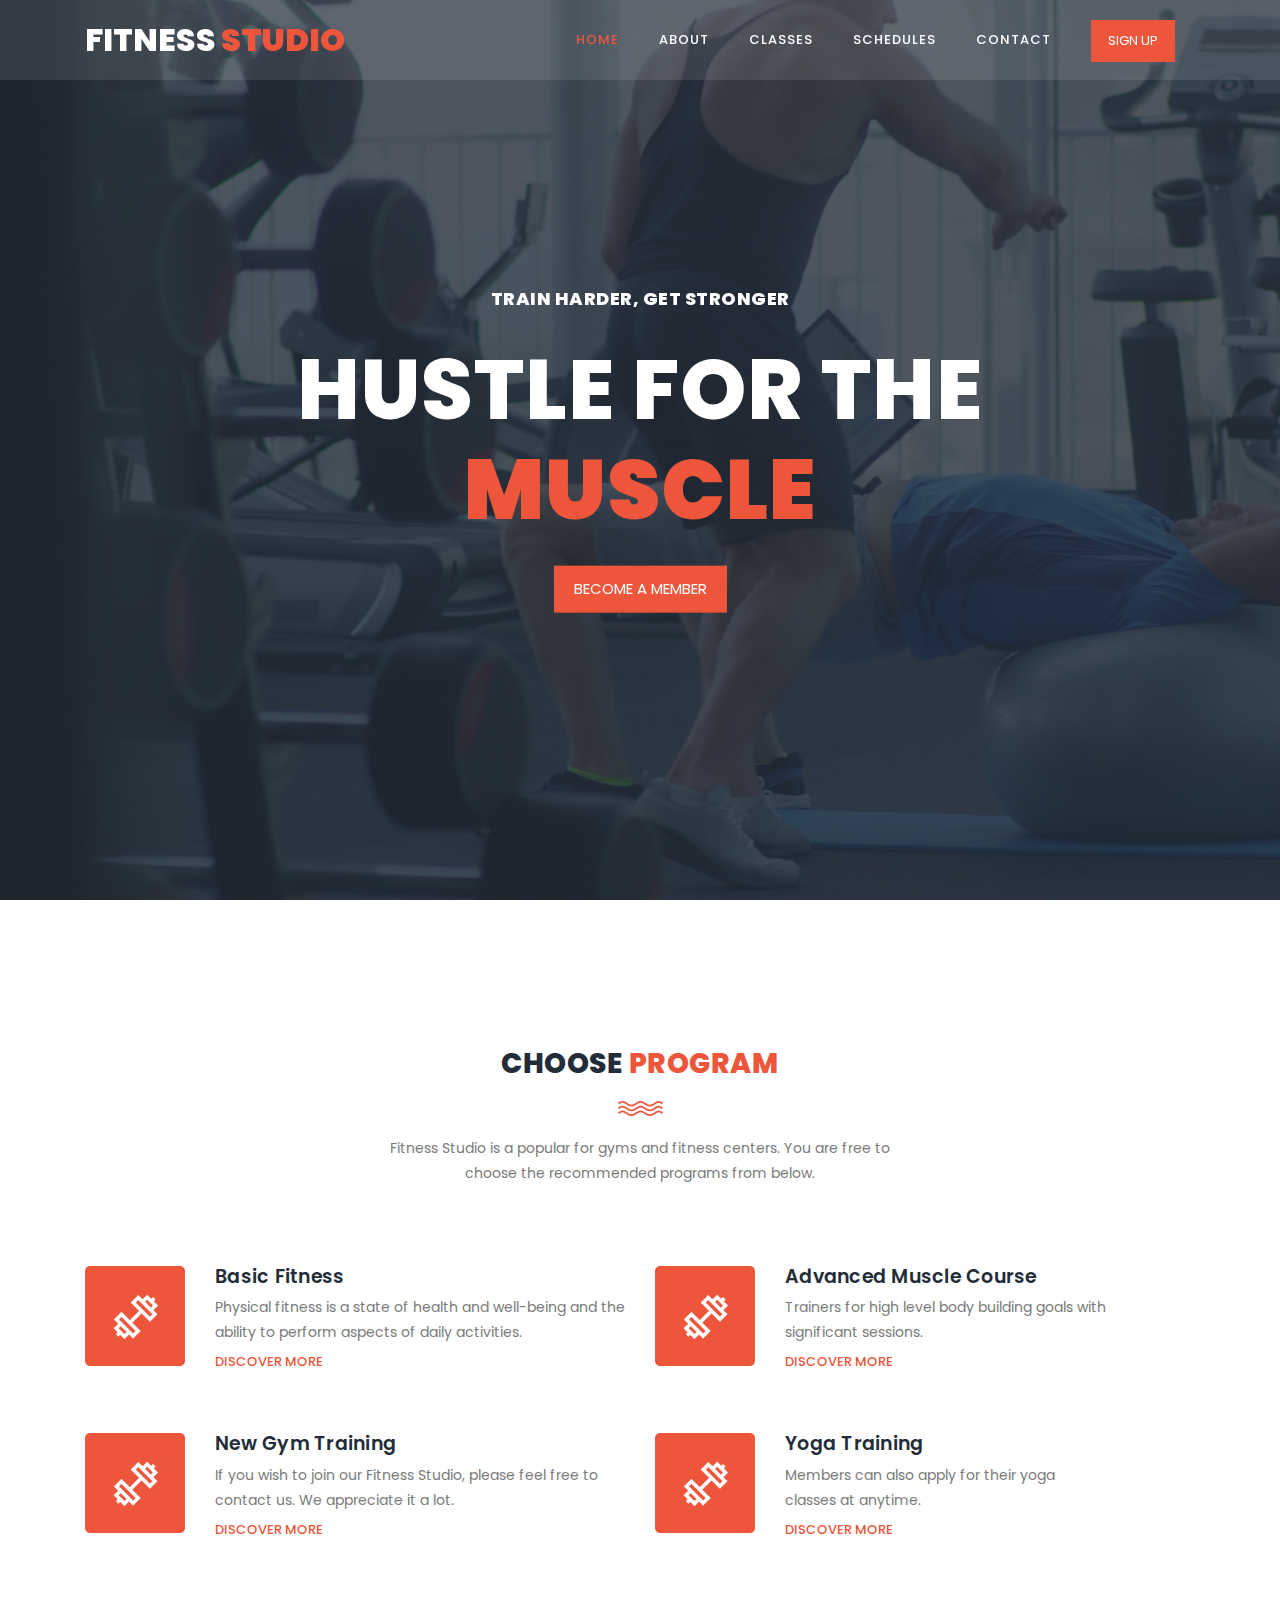
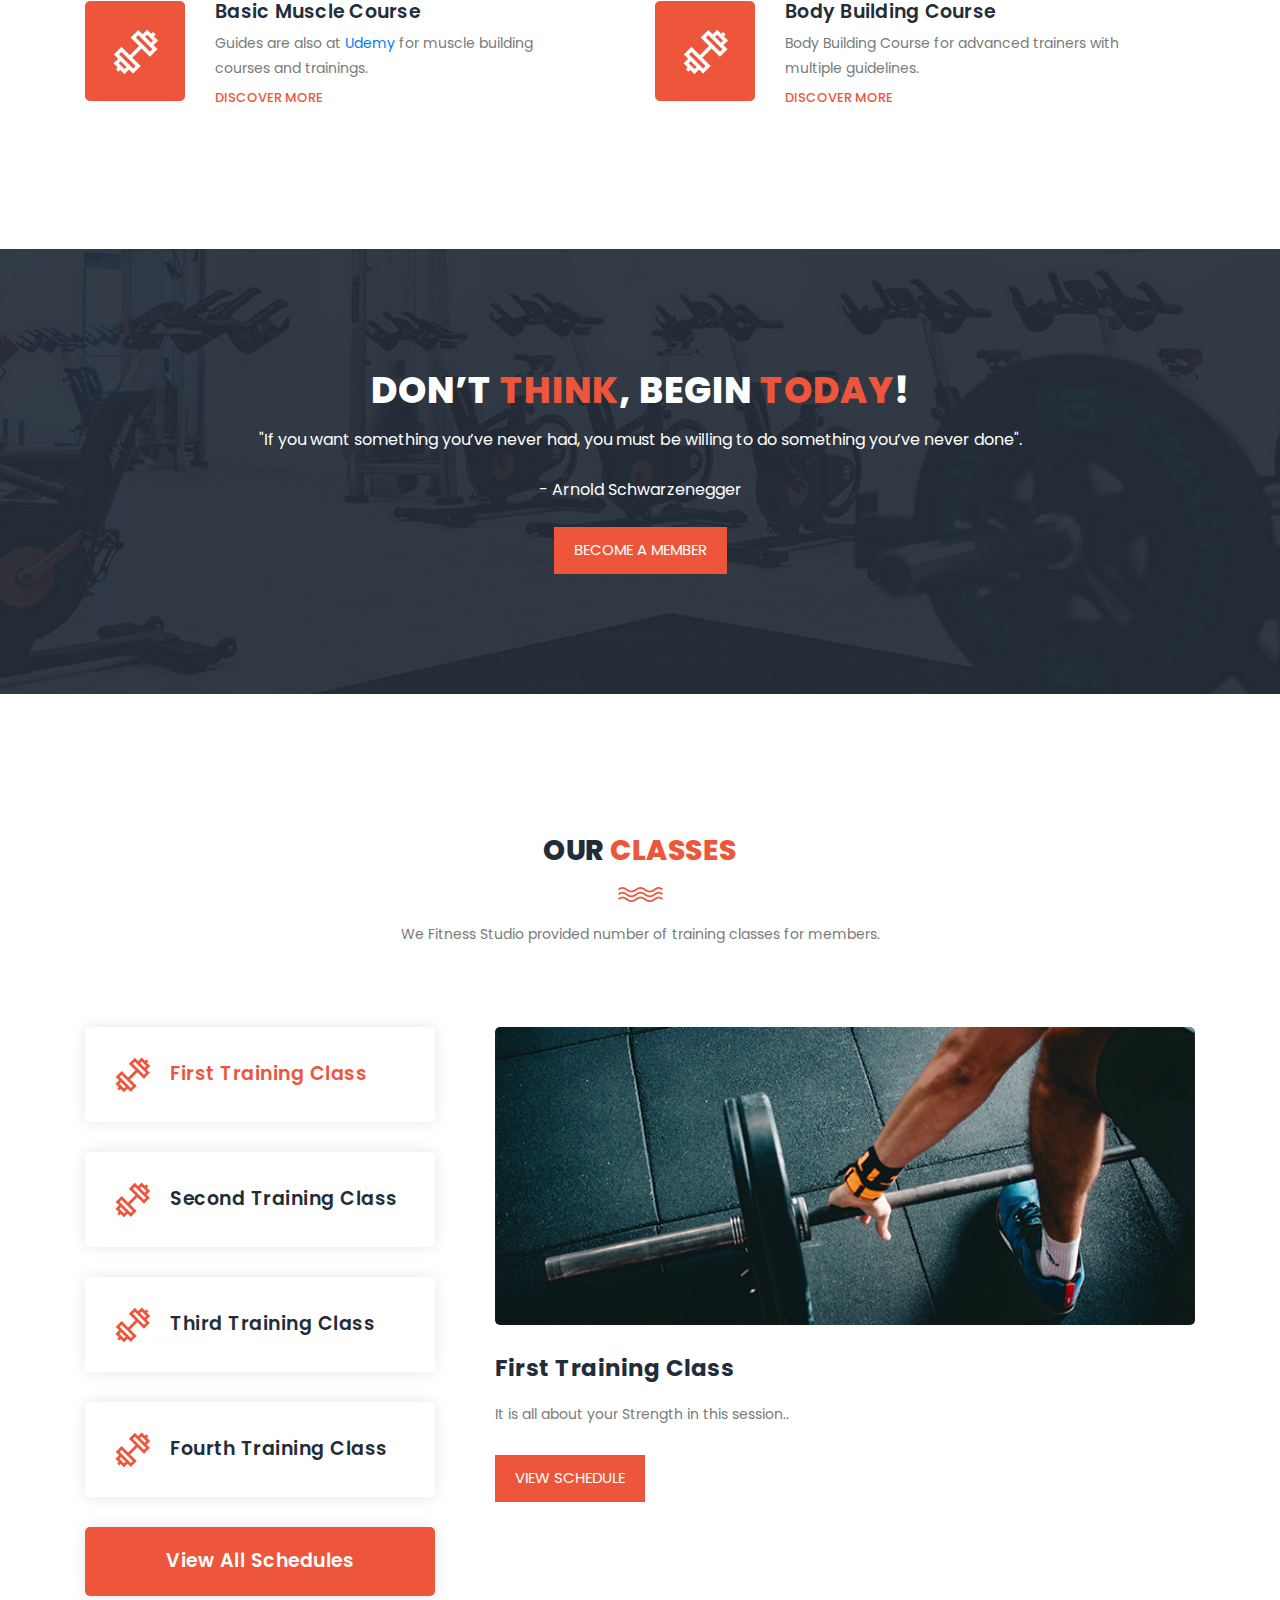
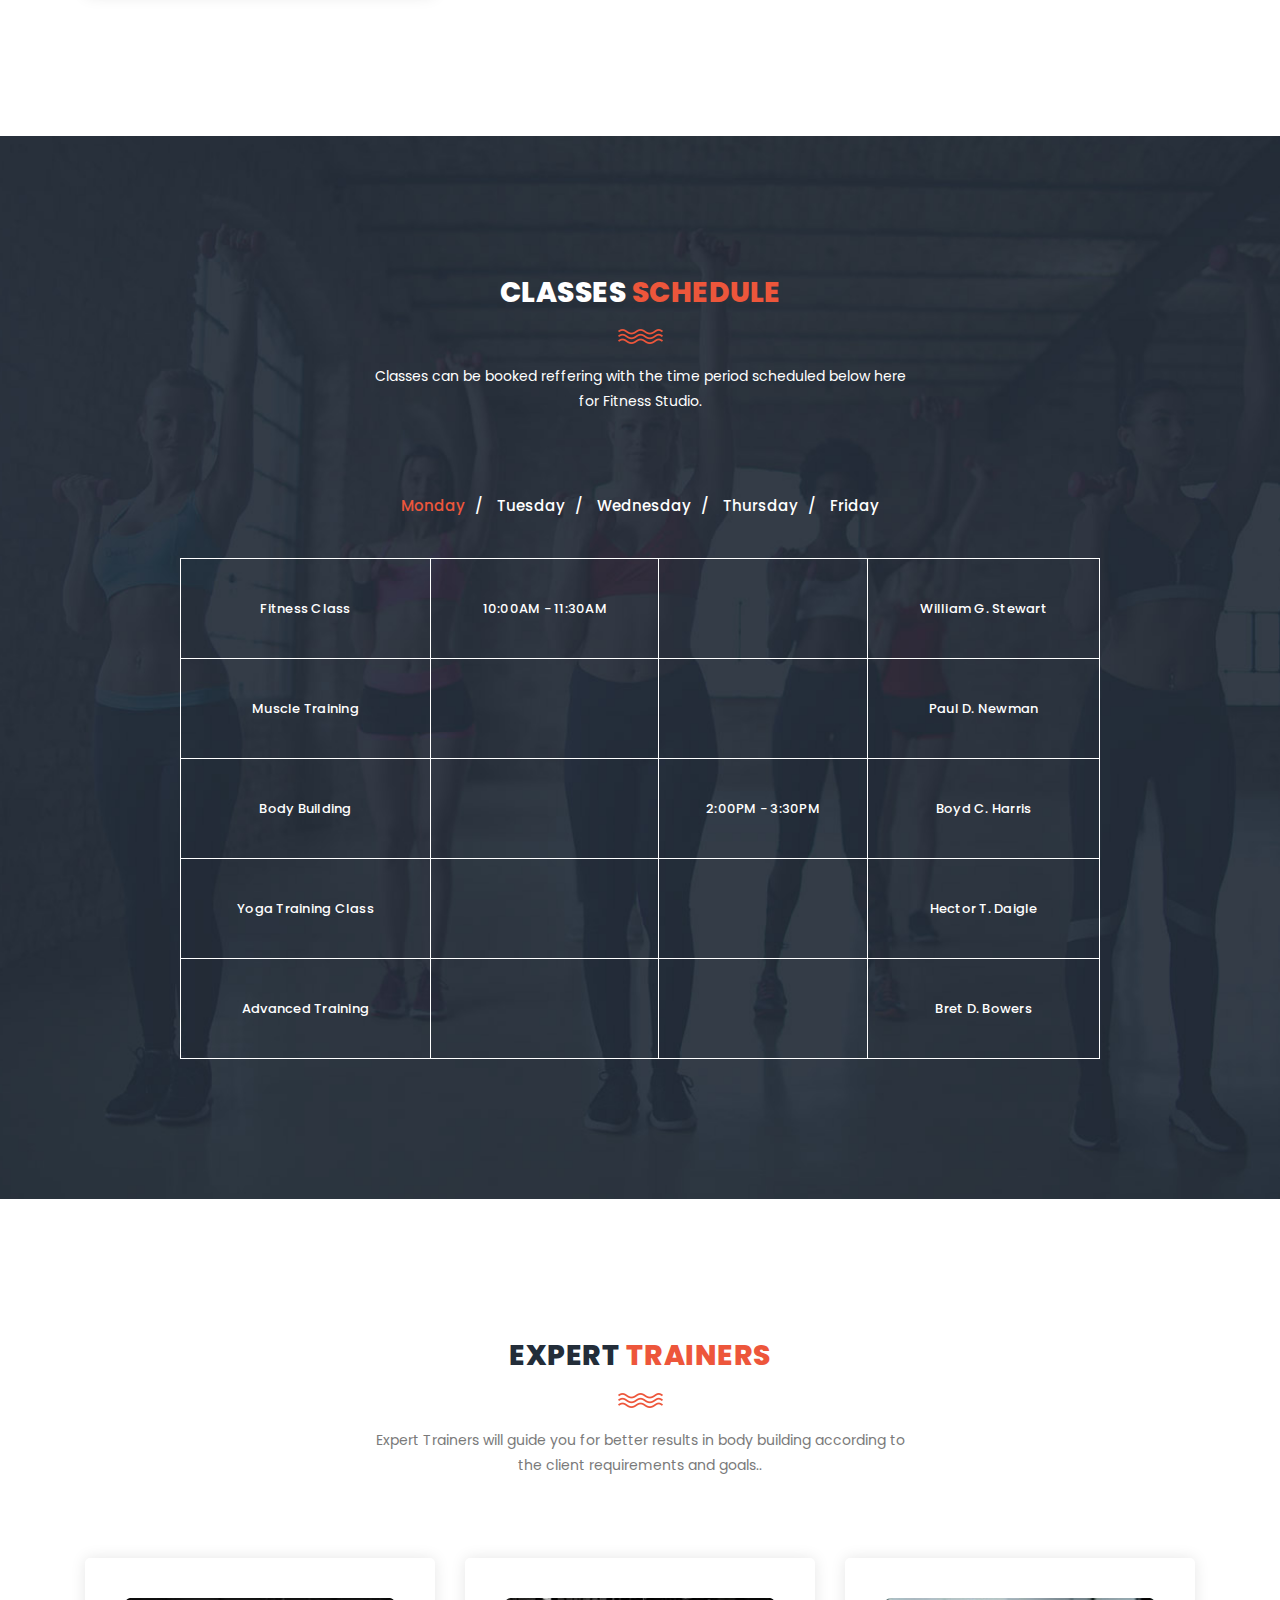
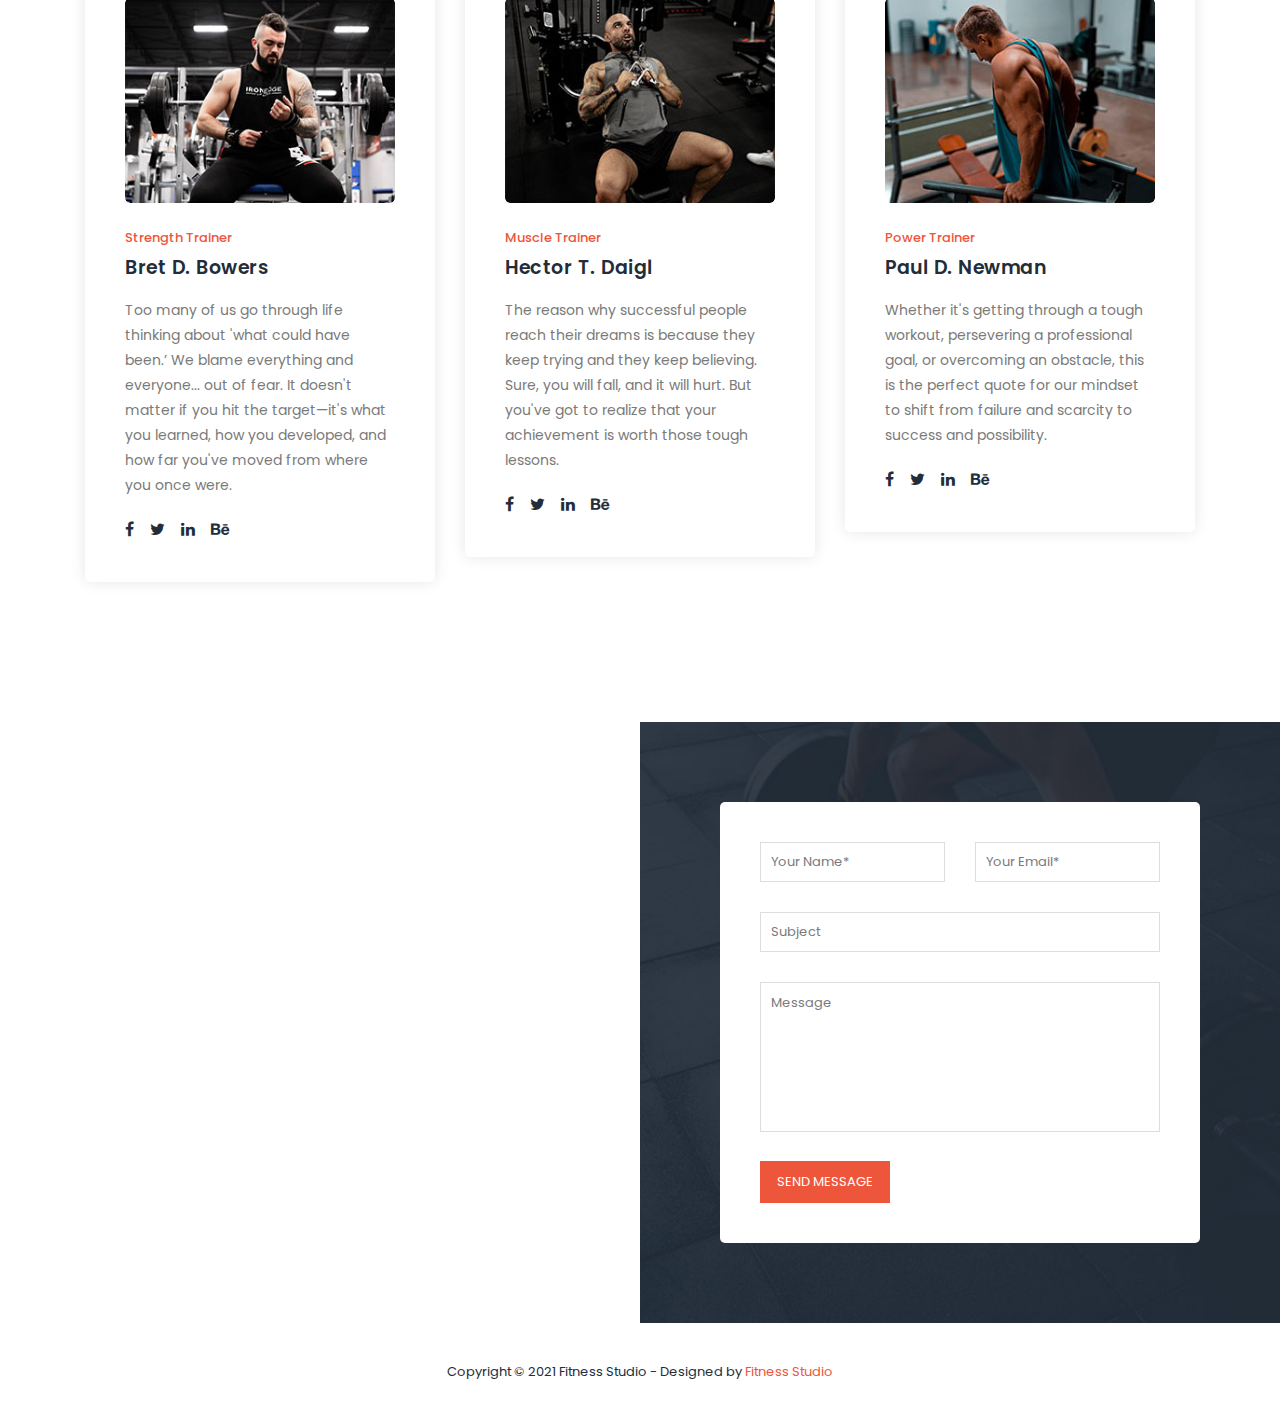
<file: index.html>
<!DOCTYPE html>
<html lang="en">

  <head>

    <meta charset="utf-8">
    <meta name="viewport" content="width=device-width, initial-scale=1, shrink-to-fit=no">
    <meta name="robots" content="noindex" , "nofollow">  
    <meta name="description" content="NFSofficial We are always Strong in both Mental and Physical aspects.">
    <meta name="author" content="Nishanth-5.github.io">
    <meta name="keywords" content="NFSofficial 2.0, NFSofficial2.0, nfsofficial 2.0 , nfsofficial2.0, nfs 2.0, nfs2.0, NFS 2.0, NFS2.0, nfs official 2.0 , NFS Official 2.0, fitness studio 2.0, nishanth fitness studio 2.0, Nishanth Fitness Studio 2.0, nishanth fitness studio official 2.0, Nishanth Fitness Studio Official 2.0">  
    <link href="https://fonts.googleapis.com/css?family=Poppins:100,100i,200,200i,300,300i,400,400i,500,500i,600,600i,700,700i,800,800i,900,900i&display=swap" rel="stylesheet">
	  <meta http-equiv="X-UA-Compitable" content="ie=edge">
    <meta name="google-site-verification" content="W-wM9DmMy9MPNuKCf86jll64wjxFos9QVP57AvvFRnQ"/>

    <title>NFSofficial 2.0</title>
     
	
	<!-- Global site tag (gtag.js) - Google Analytics -->
<script async src="https://www.googletagmanager.com/gtag/js?id=G-KMFQ96FBPZ"></script>
<script>
  window.dataLayer = window.dataLayer || [];
  function gtag(){dataLayer.push(arguments);}
  gtag('js', new Date());

  gtag('config', 'G-KMFQ96FBPZ');
</script>
	
<!--

TemplateMo 548 Training Studio

https://templatemo.com/tm-548-training-studio

-->
    <!-- Additional CSS Files -->
    <link rel="stylesheet" type="text/css" href="assets/css/bootstrap.min.css">

    <link rel="stylesheet" type="text/css" href="assets/css/font-awesome.css">

    <link rel="stylesheet" href="assets/css/templatemo-training-studio.css">

    </head>
    
    <body>
    
    <!-- ***** Preloader Start ***** -->
    <div id="js-preloader" class="js-preloader">
      <div class="preloader-inner">
        <span class="dot"></span>
        <div class="dots">
          <span></span>
          <span></span>
          <span></span>
        </div>
      </div>
    </div>
    <!-- ***** Preloader End ***** -->
    
    
    <!-- ***** Header Area Start ***** -->
    <header class="header-area header-sticky">
        <div class="container">
            <div class="row">
                <div class="col-12">
                    <nav class="main-nav">
                        <!-- ***** Logo Start ***** -->
                        <a href="index.html" class="logo">Fitness<em> Studio</em></a>
                        <!-- ***** Logo End ***** -->
                        <!-- ***** Menu Start ***** -->
                        <ul class="nav">
                            <li class="scroll-to-section"><a href="#top" class="active">Home</a></li>
                            <li class="scroll-to-section"><a href="#features">About</a></li>
                            <li class="scroll-to-section"><a href="#our-classes">Classes</a></li>
                            <li class="scroll-to-section"><a href="#schedule">Schedules</a></li>
                            <li class="scroll-to-section"><a href="#contact-us">Contact</a></li> 
                            <li class="main-button"><a href="#">Sign Up</a></li>
                        </ul>        
                        <a class='menu-trigger'>
                            <span>Menu</span>
                        </a>
                        <!-- ***** Menu End ***** -->
                    </nav>
                </div>
            </div>
        </div>
    </header>
    <!-- ***** Header Area End ***** -->

    <!-- ***** Main Banner Area Start ***** -->
    <div class="main-banner" id="top">
        <video autoplay muted loop id="bg-video">
            <source src="assets/images/gym-video.mp4" type="video/mp4" />
        </video>

        <div class="video-overlay header-text">
            <div class="caption">
                <h6>train harder, get stronger</h6>
                <h2>hustle for the <em>muscle</em></h2>
                <div class="main-button scroll-to-section">
                    <a href="#features">Become a member</a>
                </div>
            </div>
        </div>
    </div>
    <!-- ***** Main Banner Area End ***** -->

    <!-- ***** Features Item Start ***** -->
    <section class="section" id="features">
        <div class="container">
            <div class="row">
                <div class="col-lg-6 offset-lg-3">
                    <div class="section-heading">
                        <h2>Choose <em>Program</em></h2>
                        <img src="assets/images/line-dec.png" alt="waves">
                        <p>Fitness Studio is a popular for gyms and fitness centers. You are free to choose the recommended programs from below.</p>
                    </div>
                </div>
                <div class="col-lg-6">
                    <ul class="features-items">
                        <li class="feature-item">
                            <div class="left-icon">
                                <img src="assets/images/features-first-icon.png" alt="First One">
                            </div>
                            <div class="right-content">
                                <h4>Basic Fitness</h4>
                                <p>Physical fitness is a state of health and well-being and the ability to perform aspects of daily activities.</p>
                                <a href="#" class="text-button">Discover More</a>
                            </div>
                        </li>
                        <li class="feature-item">
                            <div class="left-icon">
                                <img src="assets/images/features-first-icon.png" alt="second one">
                            </div>
                            <div class="right-content">
                                <h4>New Gym Training</h4>
                                <p>If you wish to join our Fitness Studio, please feel free to contact us. We appreciate it a lot.</p>
                                <a href="#" class="text-button">Discover More</a>
                            </div>
                        </li>
                        <li class="feature-item">
                            <div class="left-icon">
                                <img src="assets/images/features-first-icon.png" alt="third gym training">
                            </div>
                            <div class="right-content">
                                <h4>Basic Muscle Course</h4>
                                <p>Guides are also at <a rel="nofollow" href="https://www.udemy.com/" target="_blank">Udemy</a> for muscle building courses and trainings.</p>
                                <a href="#" class="text-button">Discover More</a>
                            </div>
                        </li>
                    </ul>
                </div>
                <div class="col-lg-6">
                    <ul class="features-items">
                        <li class="feature-item">
                            <div class="left-icon">
                                <img src="assets/images/features-first-icon.png" alt="fourth muscle">
                            </div>
                            <div class="right-content">
                                <h4>Advanced Muscle Course</h4>
                                <p>Trainers for high level body building goals with significant sessions.</p>
                                <a href="#" class="text-button">Discover More</a>
                            </div>
                        </li>
                        <li class="feature-item">
                            <div class="left-icon">
                                <img src="assets/images/features-first-icon.png" alt="training fifth">
                            </div>
                            <div class="right-content">
                                <h4>Yoga Training</h4>
                                <p>Members can also apply for their yoga classes at anytime.</p>
                                <a href="#" class="text-button">Discover More</a>
                            </div>
                        </li>
                        <li class="feature-item">
                            <div class="left-icon">
                                <img src="assets/images/features-first-icon.png" alt="gym training">
                            </div>
                            <div class="right-content">
                                <h4>Body Building Course</h4>
                                <p>Body Building Course for advanced trainers with multiple guidelines.</p>
                                <a href="#" class="text-button">Discover More</a>
                            </div>
                        </li>
                    </ul>
                </div>
            </div>
        </div>
    </section>
    <!-- ***** Features Item End ***** -->

    <!-- ***** Call to Action Start ***** -->
    <section class="section" id="call-to-action">
        <div class="container">
            <div class="row">
                <div class="col-lg-10 offset-lg-1">
                    <div class="cta-content">
                        <h2>Don’t <em>think</em>, begin <em>today</em>!</h2>
                        <p>"If you want something you’ve never had, you must be willing to do something you’ve never done".</p>
						<p> - Arnold Schwarzenegger </p>
                        <div class="main-button scroll-to-section">
                            <a href="#our-classes">Become a member</a>
                        </div>
                    </div>
                </div>
            </div>
        </div>
    </section>
    <!-- ***** Call to Action End ***** -->

    <!-- ***** Our Classes Start ***** -->
    <section class="section" id="our-classes">
        <div class="container">
            <div class="row">
                <div class="col-lg-6 offset-lg-3">
                    <div class="section-heading">
                        <h2>Our <em>Classes</em></h2>
                        <img src="assets/images/line-dec.png" alt="">
                        <p>We Fitness Studio provided number of training classes for members.</p>
                    </div>
                </div>
            </div>
            <div class="row" id="tabs">
              <div class="col-lg-4">
                <ul>
                  <li><a href='#tabs-1'><img src="assets/images/tabs-first-icon.png" alt="">First Training Class</a></li>
                  <li><a href='#tabs-2'><img src="assets/images/tabs-first-icon.png" alt="">Second Training Class</a></a></li>
                  <li><a href='#tabs-3'><img src="assets/images/tabs-first-icon.png" alt="">Third Training Class</a></a></li>
                  <li><a href='#tabs-4'><img src="assets/images/tabs-first-icon.png" alt="">Fourth Training Class</a></a></li>
                  <div class="main-rounded-button"><a href="#">View All Schedules</a></div>
                </ul>
              </div>
              <div class="col-lg-8">
                <section class='tabs-content'>
                  <article id='tabs-1'>
                    <img src="assets/images/training-image-01.jpg" alt="First Class">
                    <h4>First Training Class</h4>
                    <p>It is all about your Strength in this session..</p>
                    <div class="main-button">
                        <a href="#">View Schedule</a>
                    </div>
                  </article>
                  <article id='tabs-2'>
                    <img src="assets/images/training-image-02.jpg" alt="Second Training">
                    <h4>Second Training Class</h4>
                    <p>It is all about your Cardio power in this class. </p>
                    <div class="main-button">
                        <a href="#">View Schedule</a>
                    </div>
                  </article>
                  <article id='tabs-3'>
                    <img src="assets/images/training-image-03.jpg" alt="Third Class">
                    <h4>Third Training Class</h4>
                    <p>It is all about your Performance test in this class.</p>
                    <div class="main-button">
                        <a href="#">View Schedule</a>
                    </div>
                  </article>
                  <article id='tabs-4'>
                    <img src="assets/images/training-image-04.jpg" alt="Fourth Training">
                    <h4>Fourth Training Class</h4>
                    <p>The achieve the ultimate goal of fitness which connecting to body and mind at one place.</p>
                    <div class="main-button">
                        <a href="#">View Schedule</a>
                    </div>
                  </article>
                </section>
              </div>
            </div>
        </div>
    </section>
    <!-- ***** Our Classes End ***** -->
    
    <section class="section" id="schedule">
        <div class="container">
            <div class="row">
                <div class="col-lg-6 offset-lg-3">
                    <div class="section-heading dark-bg">
                        <h2>Classes <em>Schedule</em></h2>
                        <img src="assets/images/line-dec.png" alt="">
                        <p>Classes can be booked reffering with the time period scheduled below here for Fitness Studio.</p>
                    </div>
                </div>
            </div>
            <div class="row">
                <div class="col-lg-12">
                    <div class="filters">
                        <ul class="schedule-filter">
                            <li class="active" data-tsfilter="monday">Monday</li>
                            <li data-tsfilter="tuesday">Tuesday</li>
                            <li data-tsfilter="wednesday">Wednesday</li>
                            <li data-tsfilter="thursday">Thursday</li>
                            <li data-tsfilter="friday">Friday</li>
                        </ul>
                    </div>
                </div>
                <div class="col-lg-10 offset-lg-1">
                    <div class="schedule-table filtering">
                        <table>
                            <tbody>
                                <tr>
                                    <td class="day-time">Fitness Class</td>
                                    <td class="monday ts-item show" data-tsmeta="monday">10:00AM - 11:30AM</td>
                                    <td class="tuesday ts-item" data-tsmeta="tuesday">2:00PM - 3:30PM</td>
                                    <td>William G. Stewart</td>
                                </tr>
                                <tr>
                                    <td class="day-time">Muscle Training</td>
                                    <td class="friday ts-item" data-tsmeta="friday">10:00AM - 11:30AM</td>
                                    <td class="thursday friday ts-item" data-tsmeta="thursday" data-tsmeta="friday">2:00PM - 3:30PM</td>
                                    <td>Paul D. Newman</td>
                                </tr>
                                <tr>
                                    <td class="day-time">Body Building</td>
                                    <td class="tuesday ts-item" data-tsmeta="tuesday">10:00AM - 11:30AM</td>
                                    <td class="monday ts-item show" data-tsmeta="monday">2:00PM - 3:30PM</td>
                                    <td>Boyd C. Harris</td>
                                </tr>
                                <tr>
                                    <td class="day-time">Yoga Training Class</td>
                                    <td class="wednesday ts-item" data-tsmeta="wednesday">10:00AM - 11:30AM</td>
                                    <td class="friday ts-item" data-tsmeta="friday">2:00PM - 3:30PM</td>
                                    <td>Hector T. Daigle</td>
                                </tr>
                                <tr>
                                    <td class="day-time">Advanced Training</td>
                                    <td class="thursday ts-item" data-tsmeta="thursday">10:00AM - 11:30AM</td>
                                    <td class="wednesday ts-item" data-tsmeta="wednesday">2:00PM - 3:30PM</td>
                                    <td>Bret D. Bowers</td>
                                </tr>
                            </tbody>
                        </table>
                    </div>
                </div>
            </div>
        </div>
    </section>

    <!-- ***** Testimonials Starts ***** -->
    <section class="section" id="trainers">
        <div class="container">
            <div class="row">
                <div class="col-lg-6 offset-lg-3">
                    <div class="section-heading">
                        <h2>Expert <em>Trainers</em></h2>
                        <img src="assets/images/line-dec.png" alt="">
                        <p>Expert Trainers will guide you for better results in body building according to the client requirements and goals..</p>
                    </div>
                </div>
            </div>
            <div class="row">
                <div class="col-lg-4">
                    <div class="trainer-item">
                        <div class="image-thumb">
                            <img src="assets/images/first-trainer.jpg" alt="">
                        </div>
                        <div class="down-content">
                            <span>Strength Trainer</span>
                            <h4>Bret D. Bowers</h4>
                            <p>Too many of us go through life thinking about 'what could have been.’ We blame everything and everyone... out of fear. It doesn't matter if you hit the target—it's what you learned, how you developed, and how far you've moved from where you once were.</p>
                            <ul class="social-icons">
                                <li><a href="#"><i class="fa fa-facebook"></i></a></li>
                                <li><a href="#"><i class="fa fa-twitter"></i></a></li>
                                <li><a href="#"><i class="fa fa-linkedin"></i></a></li>
                                <li><a href="#"><i class="fa fa-behance"></i></a></li>
                            </ul>
                        </div>
                    </div>
                </div>
                <div class="col-lg-4">
                    <div class="trainer-item">
                        <div class="image-thumb">
                            <img src="assets/images/second-trainer.jpg" alt="">
                        </div>
                        <div class="down-content">
                            <span>Muscle Trainer</span>
                            <h4>Hector T. Daigl</h4>
                            <p>The reason why successful people reach their dreams is because they keep trying and they keep believing. Sure, you will fall, and it will hurt. But you've got to realize that your achievement is worth those tough lessons.</p>
                            <ul class="social-icons">
                                <li><a href="#"><i class="fa fa-facebook"></i></a></li>
                                <li><a href="#"><i class="fa fa-twitter"></i></a></li>
                                <li><a href="#"><i class="fa fa-linkedin"></i></a></li>
                                <li><a href="#"><i class="fa fa-behance"></i></a></li>
                            </ul>
                        </div>
                    </div>
                </div>
                <div class="col-lg-4">
                    <div class="trainer-item">
                        <div class="image-thumb">
                            <img src="assets/images/third-trainer.jpg" alt="">
                        </div>
                        <div class="down-content">
                            <span>Power Trainer</span>
                            <h4>Paul D. Newman</h4>
                            <p>Whether it's getting through a tough workout, persevering a professional goal, or overcoming an obstacle, this is the perfect quote for our mindset to shift from failure and scarcity to success and possibility.</p>
                            <ul class="social-icons">
                                <li><a href="#"><i class="fa fa-facebook"></i></a></li>
                                <li><a href="#"><i class="fa fa-twitter"></i></a></li>
                                <li><a href="#"><i class="fa fa-linkedin"></i></a></li>
                                <li><a href="#"><i class="fa fa-behance"></i></a></li>
                            </ul>
                        </div>
                    </div>
                </div>
            </div>
        </div>
    </section>
    <!-- ***** Testimonials Ends ***** -->
    
    <!-- ***** Contact Us Area Starts ***** -->
    <section class="section" id="contact-us">
        <div class="container-fluid">
            <div class="row">
                <div class="col-lg-6 col-md-6 col-xs-12">
                    <div id="map">
                      <iframe src="https://maps.google.com/maps?q=Av.+L%C3%BAcio+Costa,+Rio+de+Janeiro+-+RJ,+Brazil&t=&z=13&ie=UTF8&iwloc=&output=embed" width="100%" height="600px" frameborder="0" style="border:0" allowfullscreen></iframe>
                    </div>
                </div>
                <div class="col-lg-6 col-md-6 col-xs-12">
                    <div class="contact-form">
                        <form id="contact" action="" method="post">
                          <div class="row">
                            <div class="col-md-6 col-sm-12">
                              <fieldset>
                                <input name="name" type="text" id="name" placeholder="Your Name*" required="">
                              </fieldset>
                            </div>
                            <div class="col-md-6 col-sm-12">
                              <fieldset>
                                <input name="email" type="text" id="email" pattern="[^ @]*@[^ @]*" placeholder="Your Email*" required="">
                              </fieldset>
                            </div>
                            <div class="col-md-12 col-sm-12">
                              <fieldset>
                                <input name="subject" type="text" id="subject" placeholder="Subject">
                              </fieldset>
                            </div>
                            <div class="col-lg-12">
                              <fieldset>
                                <textarea name="message" rows="6" id="message" placeholder="Message" required=""></textarea>
                              </fieldset>
                            </div>
                            <div class="col-lg-12">
                              <fieldset>
                                <button type="submit" id="form-submit" class="main-button">Send Message</button>
                              </fieldset>
                            </div>
                          </div>
                        </form>
                    </div>
                </div>
            </div>
        </div>
    </section>
    <!-- ***** Contact Us Area Ends ***** -->
    
    <!-- ***** Footer Start ***** -->
    <footer>
        <div class="container">
            <div class="row">
                <div class="col-lg-12">
                    <p>Copyright &copy; 2021 Fitness Studio
                    
                    - Designed by <a rel="nofollow" href="https://templatemo.com" class="tm-text-link" target="_parent">Fitness Studio</a></p>
                    
                    
                    
                </div>
            </div>
        </div>
    </footer>

    <!-- jQuery -->
    <script src="assets/js/jquery-2.1.0.min.js"></script>

    <!-- Bootstrap -->
    <script src="assets/js/popper.js"></script>
    <script src="assets/js/bootstrap.min.js"></script>

    <!-- Plugins -->
    <script src="assets/js/scrollreveal.min.js"></script>
    <script src="assets/js/waypoints.min.js"></script>
    <script src="assets/js/jquery.counterup.min.js"></script>
    <script src="assets/js/imgfix.min.js"></script> 
    <script src="assets/js/mixitup.js"></script> 
    <script src="assets/js/accordions.js"></script>
    
    <!-- Global Init -->
    <script src="assets/js/custom.js"></script>

  </body>
</html>
</file>
<file: assets/css/templatemo-training-studio.css>
/*

TemplateMo 548 Training Studio

https://templatemo.com/tm-548-training-studio

*/

/* ---------------------------------------------
Table of contents
------------------------------------------------
01. font & reset css
02. reset
03. global styles
04. header
05. banner
06. features
07. testimonials
08. contact
09. footer
10. preloader
11. search
12. portfolio

--------------------------------------------- */
/* 
---------------------------------------------
font & reset css
--------------------------------------------- 
*/
@import url("https://fonts.googleapis.com/css?family=Poppins:100,100i,200,200i,300,300i,400,400i,500,500i,600,600i,700,700i,800,800i,900,900i");
/* 
---------------------------------------------
reset
--------------------------------------------- 
*/
html, body, div, span, applet, object, iframe, h1, h2, h3, h4, h5, h6, p, blockquote, div
pre, a, abbr, acronym, address, big, cite, code, del, dfn, em, font, img, ins, kbd, q,
s, samp, small, strike, strong, sub, sup, tt, var, b, u, i, center, dl, dt, dd, ol, ul, li,
figure, header, nav, section, article, aside, footer, figcaption {
  margin: 0;
  padding: 0;
  border: 0;
  outline: 0;
}

.clearfix:after {
  content: ".";
  display: block;
  clear: both;
  visibility: hidden;
  line-height: 0;
  height: 0;
}

.clearfix {
  display: inline-block;
}

html[xmlns] .clearfix {
  display: block;
}

* html .clearfix {
  height: 1%;
}

ul, li {
  padding: 0;
  margin: 0;
  list-style: none;
}

header, nav, section, article, aside, footer, hgroup {
  display: block;
}

* {
  box-sizing: border-box;
}

html, body {
  font-family: 'Poppins', sans-serif;
  font-weight: 400;
  background-color: #fff;
  font-size: 16px;
  -ms-text-size-adjust: 100%;
  -webkit-font-smoothing: antialiased;
  -moz-osx-font-smoothing: grayscale;
}

a {
  text-decoration: none !important;
}

h1, h2, h3, h4, h5, h6 {
  margin-top: 0px;
  margin-bottom: 0px;
}

ul {
  margin-bottom: 0px;
}

p {
  font-size: 14px;
  line-height: 25px;
  color: #7a7a7a;
}

/* 
---------------------------------------------
global styles
--------------------------------------------- 
*/
html,
body {
  background: #fff;
  font-family: 'Poppins', sans-serif;
}

::selection {
  background: #ed563b;
  color: #fff;
}

::-moz-selection {
  background: #ed563b;
  color: #fff;
}

@media (max-width: 991px) {
  html, body {
    overflow-x: hidden;
  }
  .mobile-top-fix {
    margin-top: 30px;
    margin-bottom: 0px;
  }
  .mobile-bottom-fix {
    margin-bottom: 30px;
  }
  .mobile-bottom-fix-big {
    margin-bottom: 60px;
  }
}

.section-heading {
  text-align: center;
  margin-top: 140px;
  margin-bottom: 80px;
}

.section-heading h2 {
  font-size: 28px;
  font-weight: 800;
  color: #232d39;
  text-transform: uppercase;
  letter-spacing: 0.5px;
  margin-top: 0px;
  margin-bottom: 0px;
}

.section-heading h2 em {
  font-style: normal;
  color: #ed563b;
}

.section-heading img {
  margin: 20px auto;
}

.dark-bg h2 {
  color: #fff;
}

.dark-bg p {
  color: #fff;
}

.main-button a {
  display: inline-block;
  font-size: 15px;
  padding: 12px 20px;
  background-color: #ed563b;
  color: #fff;
  text-align: center;
  font-weight: 400;
  text-transform: uppercase;
  transition: all .3s;
}

.main-button a:hover {
  background-color: #f9735b;
}


/* 
---------------------------------------------
header
--------------------------------------------- 
*/

.background-header {
  background: rgba(250,250,250,0.99) !important;
  height: 80px!important;
  position: fixed!important;
  top: 0px;
  left: 0px;
  right: 0px;
  box-shadow: 0px 0px 10px rgba(0,0,0,0.15)!important;
}

.background-header .logo,
.background-header .main-nav .nav li a {
  color: #232d39!important;
}

.background-header .main-nav .nav li:last-child a {
  color: #fff !important;
}

.background-header .main-nav .nav li:last-child a:hover {
  color: #fff!important;
}

.background-header .main-nav .nav li:hover a {
  color: #ed563b!important;
}

.background-header .nav li a.active {
  color: #ed563b!important;
}

.header-area {
  position: absolute;
  top: 0px;
  left: 0px;
  right: 0px;
  z-index: 100;
  height: 80px;
  background: rgba(250,250,250,0.1);
  -webkit-transition: all .5s ease 0s;
  -moz-transition: all .5s ease 0s;
  -o-transition: all .5s ease 0s;
  transition: all .5s ease 0s;
}

.header-area .main-nav {
  min-height: 80px;
  background: transparent;
}

.header-area .main-nav .logo {
  line-height: 80px;
  color: #fff;
  font-size: 32px;
  font-weight: 800;
  text-transform: uppercase;
  float: left;
  -webkit-transition: all 0.3s ease 0s;
  -moz-transition: all 0.3s ease 0s;
  -o-transition: all 0.3s ease 0s;
  transition: all 0.3s ease 0s;
}

.header-area .main-nav .logo em {
  font-style: normal;
  color: #ed563b;
  font-weight: 900;
}

.header-area .main-nav .nav {
  float: right;
  margin-top: 27px;
  margin-right: 0px;
  background-color: transparent;
  -webkit-transition: all 0.3s ease 0s;
  -moz-transition: all 0.3s ease 0s;
  -o-transition: all 0.3s ease 0s;
  transition: all 0.3s ease 0s;
  position: relative;
  z-index: 999;
}

.header-area .main-nav .nav li {
  padding-left: 20px;
  padding-right: 20px;
}

.header-area .main-nav .nav li a {
  display: block;
  font-weight: 500;
  font-size: 13px;
  color: #7a7a7a;
  text-transform: uppercase;
  -webkit-transition: all 0.3s ease 0s;
  -moz-transition: all 0.3s ease 0s;
  -o-transition: all 0.3s ease 0s;
  transition: all 0.3s ease 0s;
  height: 40px;
  line-height: 40px;
  border: transparent;
  letter-spacing: 1px;
}

.header-area .main-nav .nav li a {
  color: #fff;
}

.header-area .main-nav .nav li:last-child a {
  display: inline-block;
  font-size: 13px;
  padding: 11px 17px;
  background-color: #ed563b;
  color: #fff;
  text-align: center;
  font-weight: 400;
  letter-spacing: 0px;
  text-transform: uppercase;
  transition: all .3s;
  height: auto;
  line-height: 20px;
}

.header-area .main-nav .nav li:last-child a:hover {
  background-color: #f9735b;
  opacity: 1;
}

.header-area .main-nav .nav li:hover a,
.header-area .main-nav .nav li a.active {
  color: #ed563b!important;
  opacity: 1;
}

.background-header .main-nav .nav li:hover a,
.background-header .main-nav .nav li a.active {
  color: #ed563b!important;
  opacity: 1;
}

.header-area .main-nav .menu-trigger {
  cursor: pointer;
  display: block;
  position: absolute;
  top: 23px;
  width: 32px;
  height: 40px;
  text-indent: -9999em;
  z-index: 99;
  right: 40px;
  display: none;
}

.header-area .main-nav .menu-trigger span,
.header-area .main-nav .menu-trigger span:before,
.header-area .main-nav .menu-trigger span:after {
  -moz-transition: all 0.4s;
  -o-transition: all 0.4s;
  -webkit-transition: all 0.4s;
  transition: all 0.4s;
  background-color: #1e1e1e;
  display: block;
  position: absolute;
  width: 30px;
  height: 2px;
  left: 0;
}

.background-header .main-nav .menu-trigger span,
.background-header .main-nav .menu-trigger span:before,
.background-header .main-nav .menu-trigger span:after {
  background-color: #1e1e1e;
}

.header-area .main-nav .menu-trigger span:before,
.header-area .main-nav .menu-trigger span:after {
  -moz-transition: all 0.4s;
  -o-transition: all 0.4s;
  -webkit-transition: all 0.4s;
  transition: all 0.4s;
  background-color: #1e1e1e;
  display: block;
  position: absolute;
  width: 30px;
  height: 2px;
  left: 0;
  width: 75%;
}

.background-header .main-nav .menu-trigger span:before,
.background-header .main-nav .menu-trigger span:after {
  background-color: #1e1e1e;
}

.header-area .main-nav .menu-trigger span:before,
.header-area .main-nav .menu-trigger span:after {
  content: "";
}

.header-area .main-nav .menu-trigger span {
  top: 16px;
}

.header-area .main-nav .menu-trigger span:before {
  -moz-transform-origin: 33% 100%;
  -ms-transform-origin: 33% 100%;
  -webkit-transform-origin: 33% 100%;
  transform-origin: 33% 100%;
  top: -10px;
  z-index: 10;
}

.header-area .main-nav .menu-trigger span:after {
  -moz-transform-origin: 33% 0;
  -ms-transform-origin: 33% 0;
  -webkit-transform-origin: 33% 0;
  transform-origin: 33% 0;
  top: 10px;
}

.header-area .main-nav .menu-trigger.active span,
.header-area .main-nav .menu-trigger.active span:before,
.header-area .main-nav .menu-trigger.active span:after {
  background-color: transparent;
  width: 100%;
}

.header-area .main-nav .menu-trigger.active span:before {
  -moz-transform: translateY(6px) translateX(1px) rotate(45deg);
  -ms-transform: translateY(6px) translateX(1px) rotate(45deg);
  -webkit-transform: translateY(6px) translateX(1px) rotate(45deg);
  transform: translateY(6px) translateX(1px) rotate(45deg);
  background-color: #1e1e1e;
}

.background-header .main-nav .menu-trigger.active span:before {
  background-color: #1e1e1e;
}

.header-area .main-nav .menu-trigger.active span:after {
  -moz-transform: translateY(-6px) translateX(1px) rotate(-45deg);
  -ms-transform: translateY(-6px) translateX(1px) rotate(-45deg);
  -webkit-transform: translateY(-6px) translateX(1px) rotate(-45deg);
  transform: translateY(-6px) translateX(1px) rotate(-45deg);
  background-color: #1e1e1e;
}

.background-header .main-nav .menu-trigger.active span:after {
  background-color: #1e1e1e;
}

.header-area.header-sticky {
  min-height: 80px;
}

.header-area.header-sticky .nav {
  margin-top: 20px !important;
}

.header-area.header-sticky .nav li a.active {
  color: #ed563b;
}

@media (max-width: 1200px) {
  .header-area .main-nav .nav li {
    padding-left: 12px;
    padding-right: 12px;
  }
  .header-area .main-nav:before {
    display: none;
  }
}

@media (max-width: 767px) {
  .header-area .main-nav .logo {
    color: #1e1e1e;
  }
  .header-area.header-sticky .nav li a:hover,
  .header-area.header-sticky .nav li a.active {
    color: #ed563b!important;
    opacity: 1;
  }
  .header-area {
    background-color: #f7f7f7;
    padding: 0px 15px;
    height: 80px;
    box-shadow: none;
    text-align: center;
  }
  .header-area .container {
    padding: 0px;
  }
  .header-area .logo {
    margin-left: 30px;
  }
  .header-area .menu-trigger {
    display: block !important;
  }
  .header-area .main-nav {
    overflow: hidden;
  }
  .header-area .main-nav .nav {
    float: none;
    width: 100%;
    display: none;
    -webkit-transition: all 0s ease 0s;
    -moz-transition: all 0s ease 0s;
    -o-transition: all 0s ease 0s;
    transition: all 0s ease 0s;
    margin-left: 0px;
  }
  .header-area .main-nav .nav li:first-child {
    border-top: 1px solid #eee;
  }
  .header-area .main-nav .nav li:last-child {
    width: 100%;
    background-color: #ed563b;
    color: #fff;
  }
  .header-area .main-nav .nav li:last-child a {
    background-color: #ed563b!important;
  }
  .header-area .main-nav .nav li:last-child a:hover,
  .header-area .main-nav .nav li:last-child:hover a {
    background-color: #ed563b!important;
    color: #fff!important;
  }
  .header-area.header-sticky .nav {
    margin-top: 80px !important;
  }
  .header-area .main-nav .nav li {
    width: 100%;
    background: #fff;
    border-bottom: 1px solid #eee;
    padding-left: 0px !important;
    padding-right: 0px !important;
  }
  .header-area .main-nav .nav li a {
    height: 50px !important;
    line-height: 50px !important;
    padding: 0px !important;
    border: none !important;
    background: #f7f7f7 !important;
    color: #232d39 !important;
  }
  .header-area .main-nav .nav li:last-child a {
    color: #fff!important;
  }
  .header-area .main-nav .nav li a:hover {
    background: #eee !important;
    color: #ed563b!important;
  }
  .header-area .main-nav .nav li.submenu ul {
    position: relative;
    visibility: inherit;
    opacity: 1;
    z-index: 1;
    transform: translateY(0%);
    transition-delay: 0s, 0s, 0.3s;
    top: 0px;
    width: 100%;
    box-shadow: none;
    height: 0px;
  }
  .header-area .main-nav .nav li.submenu ul li a {
    font-size: 12px;
    font-weight: 400;
  }
  .header-area .main-nav .nav li.submenu ul li a:hover:before {
    width: 0px;
  }
  .header-area .main-nav .nav li.submenu ul.active {
    height: auto !important;
  }
  .header-area .main-nav .nav li.submenu:after {
    color: #3B566E;
    right: 25px;
    font-size: 14px;
    top: 15px;
  }
  .header-area .main-nav .nav li.submenu:hover ul, .header-area .main-nav .nav li.submenu:focus ul {
    height: 0px;
  }
}

@media (min-width: 767px) {
  .header-area .main-nav .nav {
    display: flex !important;
  }
}


/* 
---------------------------------------------
banner
--------------------------------------------- 
*/

.main-banner {
  position: relative;
}

#bg-video {
    min-width: 100%;
    min-height: 100vh;
    max-width: 100%;
    max-height: 100vh;
    object-fit: cover;
    z-index: -1;
}

#bg-video::-webkit-media-controls {
    display: none !important;
}

.video-overlay {
    position: absolute;
    background-color: rgba(35,45,57,0.8);
    top: 0;
    left: 0;
    bottom: 7px;
    width: 100%;
}

.main-banner .caption {
  text-align: center;
  position: absolute;
  width: 80%;
  left: 50%;
  top: 50%;
  transform: translate(-50%,-50%);
}

.main-banner .caption h6 {
  margin-top: 0px;
  font-size: 18px;
  text-transform: uppercase;
  font-weight: 800;
  color: #fff;
  letter-spacing: 0.5px;
}

.main-banner .caption h2 {
  margin-top: 30px;
  margin-bottom: 25px;
  font-size: 84px;
  text-transform: uppercase;
  font-weight: 800;
  color: #fff;
  letter-spacing: 1px;
}

.main-banner .caption h2 em {
  font-style: normal;
  color: #ed563b;
  font-weight: 900;
}


/*
---------------------------------------------
features
---------------------------------------------
*/

#features {
  margin-bottom: 80px;
}

.feature-item {
  display: inline-block;
  margin-bottom: 60px;
}

.feature-item .left-icon img {
  float: left;
  margin-right: 30px;
}

.feature-item .right-content {
  display: inline;
}

.feature-item .right-content h4 {
  margin-top: 0px;
  margin-bottom:  7px;
  letter-spacing: 0.25px;
  color: #232d39;
  font-size: 19px;
  font-weight: 600;
  text-transform: capitalize;
}

.feature-item .right-content a.text-button {
  margin-top: 7px;
  display: inline-block;
  font-size: 13px;
  text-transform: uppercase;
  color: #ed563b;
  font-weight: 500;
}

/*
---------------------------------------------
subscribe
---------------------------------------------
*/

#call-to-action {
  padding: 120px 0px;
  background-image: url(../images/cta-bg.jpg);
  background-position: center center;
  background-repeat: no-repeat;
  background-size: cover;
  text-align: center;
}

.cta-content h2 {
  font-size: 36px;
  text-transform: uppercase;
  font-weight: 800;
  color: #fff;
  letter-spacing: 1px;
}

.cta-content h2 em {
  font-style: normal;
  color: #ed563b;
}

.cta-content p {
  font-size: 16px;
  color: #fff;
  margin: 15px 0px 25px 0px;
}



/*
--------------------------------------------
Our Classes
--------------------------------------------
*/

#our-classes {
  margin-bottom: 140px;
}

#tabs ul {
  margin: 0;
  padding: 0;
}
#tabs ul li {
  margin-bottom: 30px;
  display: inline-block;
  width: 100%;
}
#tabs ul li:last-child {
  margin-bottom: 0px;
}
#tabs ul li a {
  text-transform: capitalize;
  width: 100%;
  padding: 30px 30px;
  display: inline-block;
  background-color: #fff;
  box-shadow: 0px 0px 15px rgba(0,0,0,0.1);
  border-radius: 5px;
  font-size: 19px;
  color: #232d39;
  letter-spacing: 0.5px;
  font-weight: 600;
  transition: all 0.3s;
}
#tabs .main-rounded-button a {
  text-align: center;
  padding: 20px 30px;
  width: 100%;
  border-radius: 5px;
  display: inline-block;
  box-shadow: 0px 0px 15px rgba(0,0,0,0.1);
  color: #fff;
  font-size: 19px;
  letter-spacing: 0.5px;
  font-weight: 600;
  background-color: #ed563b;
}
#tabs .main-rounded-button a:hover {
  background-color: #f9735b;
}
#tabs ul li a img {
  max-width: 100%;
  margin-right: 20px;
}
#tabs ul .ui-tabs-active span {
  background: #faf5b2;
  border: #faf5b2;
  line-height: 90px;
  border-bottom: none;
}
#tabs ul .ui-tabs-active a {
  color: #ed563b;
}
#tabs ul .ui-tabs-active span {
  color: #1e1e1e;
}
.tabs-content {
  margin-left: 30px;
  text-align: left;
  display: inline-block;
  transition: all 0.3s;
}
.tabs-content img {
  max-width: 100%;
  overflow: hidden;
  border-radius: 5px;
}
.tabs-content h4 {
  font-size: 23px;
  font-weight: 700;
  color: #232d39;
  letter-spacing: 0.5px;
  margin-bottom: 20px;
  margin-top: 30px;
}
.tabs-content p {
  font-size: 14px;
  color: #7a7a7a;
  margin-bottom: 28px;
}


/* 
---------------------------------------------
schedule
--------------------------------------------- 
*/

#schedule {
  padding: 0px 0px 140px 0px;
  background-image: url(../images/schedule-bg.jpg);
  background-position: center center;
  background-repeat: no-repeat;
  background-size: cover;
}

#schedule table {
  width: 100%;
  text-align: center;
  border: 1px solid #fff;
}

#schedule table tbody {
  border-top: 1px solid #fff; 
}

#schedule table tbody tr {
  border-bottom: 1px solid #fff;
}

#schedule table tbody tr td {
  border-right: 1px solid #fff;
  height: 100px;
}

#schedule table tr td {
  color: #fff;
  font-size: 13px;
  text-transform: capitalize;
  font-weight: 500;
  letter-spacing: 0.25px;
}

.schedule-table.filtering .ts-item {
    opacity: 0;
    transition: all 0.5s;
}

.schedule-table.filtering .ts-item.show {
    opacity: 1;
    transition: all 0.5s;
}

#schedule .filters {
  margin-bottom: 40px;
}
#schedule .filters ul {
  padding: 0;
  text-align: center;
}
#schedule .filters ul li {
  list-style: none;
  display: inline;
  cursor: pointer;
  position: relative;
  margin-right: 10px;
  font-size: 15px;
  font-weight: 500;
  color: #fff;
  text-transform: capitalize;
  -webkit-transition: all 0.3s ease-in-out;
  -moz-transition: all 0.3s ease-in-out;
  -o-transition: all 0.3s ease-in-out;
  -ms-transition: all 0.3s ease-in-out;
  transition: all 0.3s ease-in-out;
}
#schedule .filters ul li:after {
  content: "/";
  margin-left: 10px;
  color: #fff;
}
#schedule .filters ul li:last-child {
  margin-right: 0px;
}
#schedule .filters ul li:last-child::after {
  display: none;
}
#schedule .filters ul li.active,
#schedule .filters ul li:hover {
  color: #ed563b;
}
#schedule .filters-content {
  margin-top: 50px;
}
#schedule .filters-content .show {
  opacity: 1;
  visibility: visible;
  transition: all 350ms;
}
#schedule .filters-content .hide {
  opacity: 0;
  visibility: hidden;
  transition: all 350ms;
}


/* 
---------------------------------------------
trainers
--------------------------------------------- 
*/

#trainers .trainer-item {
  background-color: #fff;
  border-radius: 5px;
  box-shadow: 0px 0px 15px rgba(0,0,0,0.1);
  padding: 40px;
}

#trainers .trainer-item img {
  width: 100%;
  border-radius: 5px;
}

#trainers .trainer-item span {
  font-size: 13px;
  font-weight: 500;
  color: #ed563b;
  display: inline-block;
  margin-top: 25px;
  margin-bottom: 10px;
}

#trainers .trainer-item h4 {
  font-size: 19px;
  font-weight: 600;
  color: #232d39;
  letter-spacing: 0.5px;
  margin-bottom: 18px;
}

#trainers .trainer-item p {
  margin-bottom: 20px;
}

#trainers .trainer-item ul.social-icons li {
  display: inline-block;
  margin-right: 12px;
}

#trainers .trainer-item ul.social-icons li:last-child {
  margin-right: 0px;
}

#trainers .trainer-item ul.social-icons li a {
  color: #232d39;
  transition: all .3s;
}

#trainers .trainer-item ul.social-icons li a:hover {
  color: #ed563b;
}


/* 
---------------------------------------------
contact
--------------------------------------------- 
*/

#contact-us {
  margin-top: 140px;
}

#contact-us .container-fluid .col-lg-6 {
  padding: 0px;
}

#contact-us .contact-form {
  padding: 80px;
  background-image: url(../images/contact-bg.jpg);
  background-position: center center;
  background-repeat: no-repeat;
  background-size: cover;
}

#contact-us .contact-form #contact {
  background-color: #fff;
  padding: 40px;
  border-radius: 5px;
}

.contact-form input,
.contact-form textarea {
  color: #7a7a7a;
  font-size: 13px;
  border: 1px solid #ddd;
  background-color: #fff;
  width: 100%;
  height: 40px;
  outline: none;
  line-height: 40px;
  padding: 0px 10px;
  -webkit-appearance: none;
  -moz-appearance: none;
  appearance: none;
  margin-bottom: 30px;
}

.contact-form textarea {
  height: 150px;
  resize: none;
}

.contact-form ::-webkit-input-placeholder { /* Edge */
  color: #7a7a7a;
}

.contact-form :-ms-input-placeholder { /* Internet Explorer 10-11 */
  color: #7a7a7a;
}

.contact-form ::placeholder {
  color: #7a7a7a;
}

.contact-form button {
  display: inline-block;
  font-size: 13px;
  padding: 11px 17px;
  background-color: #ed563b;
  color: #fff;
  text-align: center;
  font-weight: 400;
  text-transform: uppercase;
  transition: all .3s;
  border: none;
  outline: none;
  margin-top: -8px;
}

.contact-form button:hover {
  background-color: #f9735b;
}




/* 
---------------------------------------------
footer
--------------------------------------------- 
*/
footer {
  text-align: center;
  padding: 30px 0px;
}

footer p {
  color: #232d39;
  font-size: 13px;
}

footer p a {
  cursor: pointer;
  color: #ed563b;
}

footer p a:hover {
  color: #ed563b;
}



/* 
---------------------------------------------
preloader
--------------------------------------------- 
*/

.js-preloader {
    position: fixed;
    top: 0;
    left: 0;
    right: 0;
    bottom: 0;
    background-color: #232d39;
    display: -webkit-box;
    display: flex;
    -webkit-box-align: center;
    align-items: center;
    -webkit-box-pack: center;
    justify-content: center;
    opacity: 1;
    visibility: visible;
    z-index: 9999;
    -webkit-transition: opacity 0.25s ease;
    transition: opacity 0.25s ease;
}

.js-preloader.loaded {
    opacity: 0;
    visibility: hidden;
    pointer-events: none;
}

@-webkit-keyframes dot {
    50% {
        -webkit-transform: translateX(96px);
        transform: translateX(96px);
    }
}

@keyframes dot {
    50% {
        -webkit-transform: translateX(96px);
        transform: translateX(96px);
    }
}

@-webkit-keyframes dots {
    50% {
        -webkit-transform: translateX(-31px);
        transform: translateX(-31px);
    }
}

@keyframes dots {
    50% {
        -webkit-transform: translateX(-31px);
        transform: translateX(-31px);
    }
}

.preloader-inner {
    position: relative;
    width: 142px;
    height: 40px;
    background: #232d39;
}

.preloader-inner .dot {
    position: absolute;
    width: 16px;
    height: 16px;
    top: 12px;
    left: 15px;
    background: #fff;
    border-radius: 50%;
    -webkit-transform: translateX(0);
    transform: translateX(0);
    -webkit-animation: dot 2.8s infinite;
    animation: dot 2.8s infinite;
}

.preloader-inner .dots {
    -webkit-transform: translateX(0);
    transform: translateX(0);
    margin-top: 12px;
    margin-left: 31px;
    -webkit-animation: dots 2.8s infinite;
    animation: dots 2.8s infinite;
}

.preloader-inner .dots span {
    display: block;
    float: left;
    width: 16px;
    height: 16px;
    margin-left: 16px;
    background: #fff;
    border-radius: 50%;
}


/* 
---------------------------------------------
responsive
--------------------------------------------- 
*/


@media (max-width: 992px) {

  .main-banner .caption h2 {
    font-size: 64px;
  }
  #features {
    margin-bottom: 110px;
  }
  #features .feature-item {
    margin-bottom: 30px;
  }
  #our-classes .tabs-content {
    margin-left: 0px;
    margin-top: 30px;
  }
  .trainer-item {
    margin-bottom: 30px;
  }
  #contact-us #map {
    margin-bottom: -7px;
  }
  #contact-us .contact-form {
    padding: 30px;
  }
  #contact-us .contact-form #contact {
    padding: 30px;
  }

}

@media (max-width: 450px) {
  .feature-item .right-content a.text-button {
    margin-left: 130px;
  }
}
</file>
